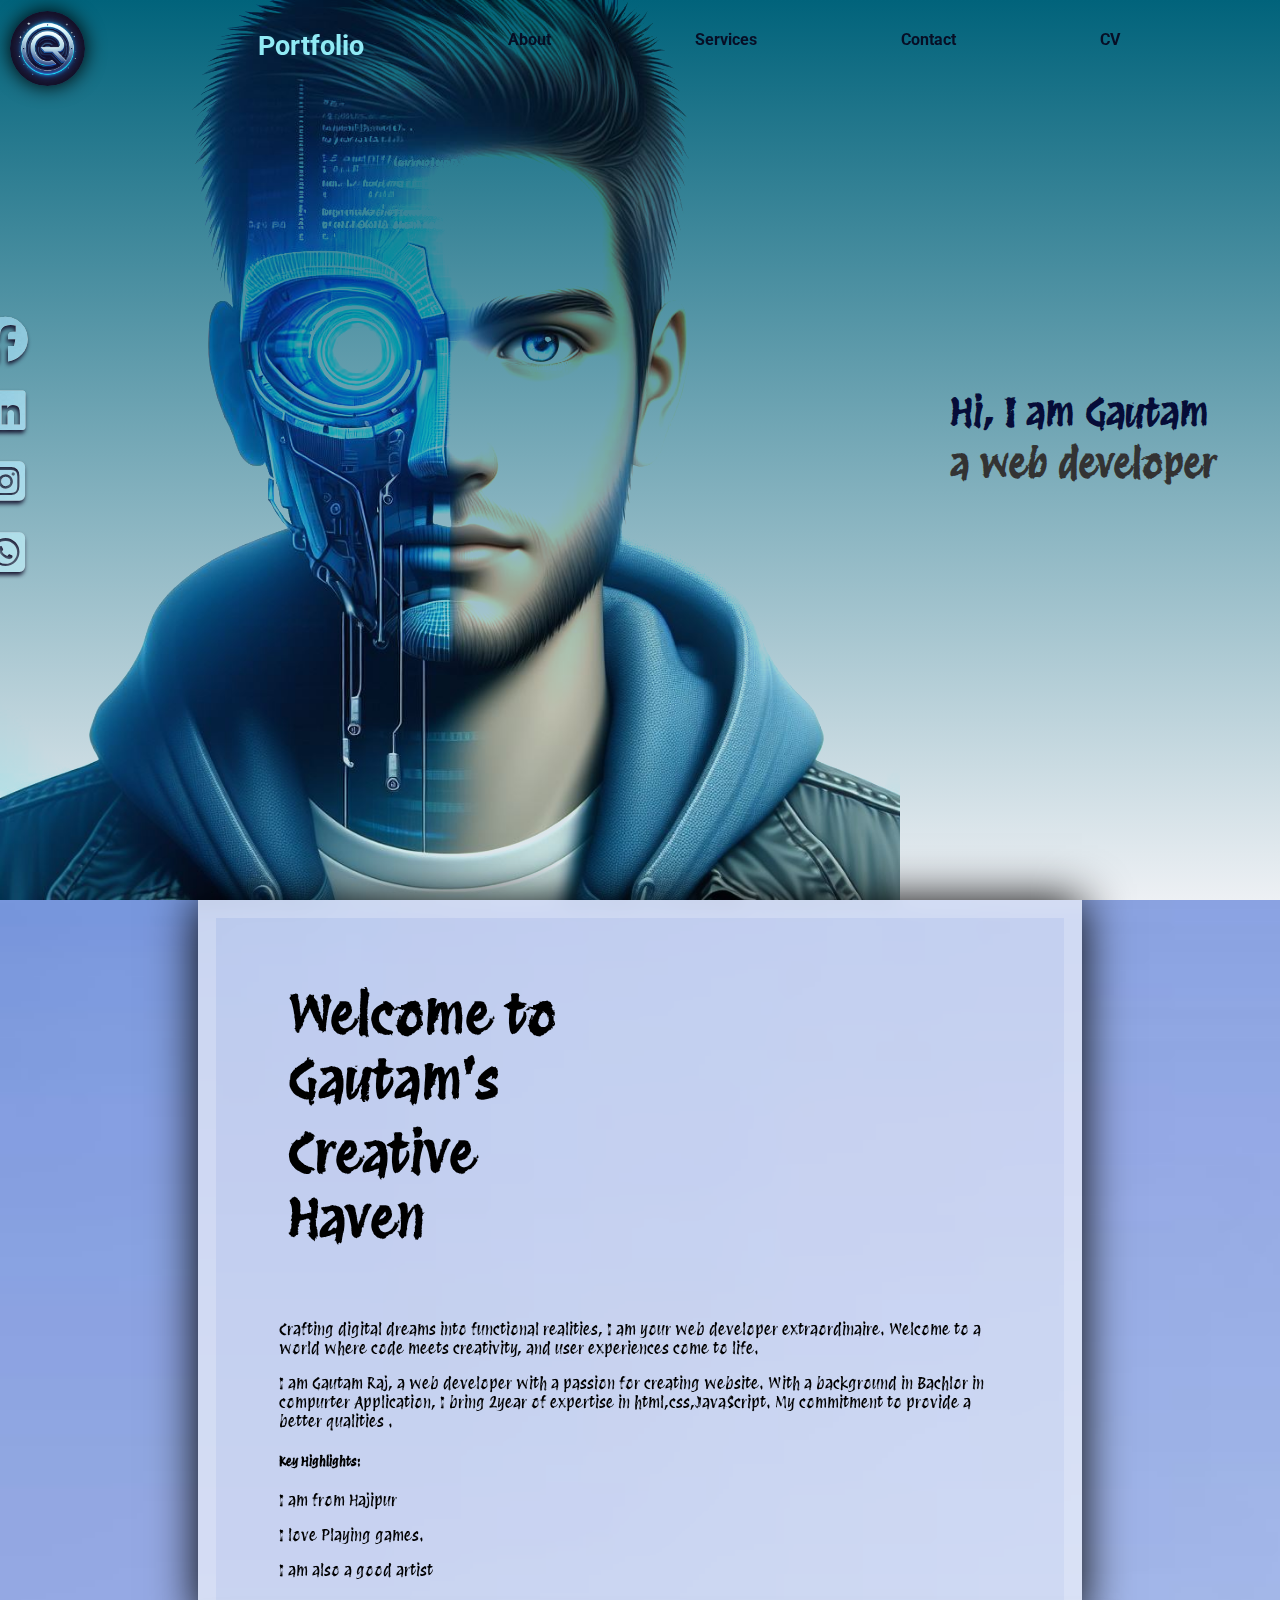
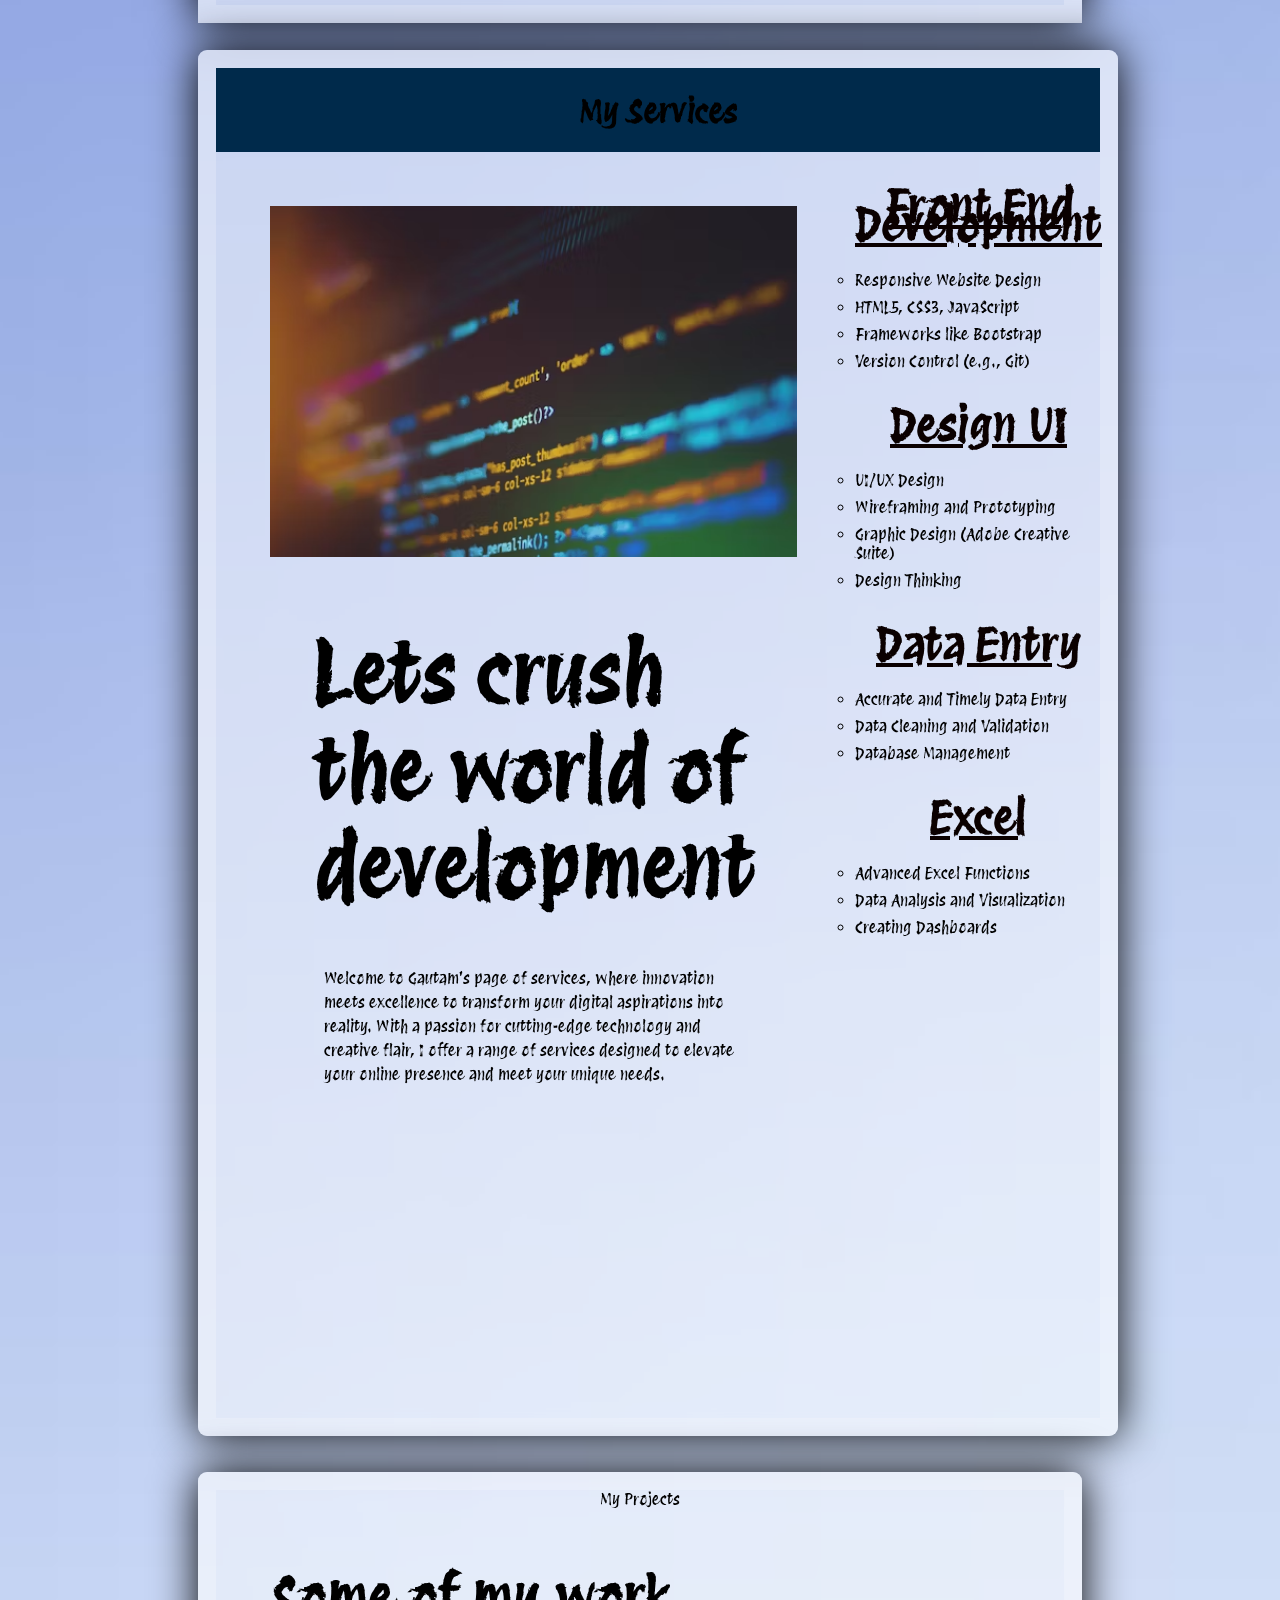
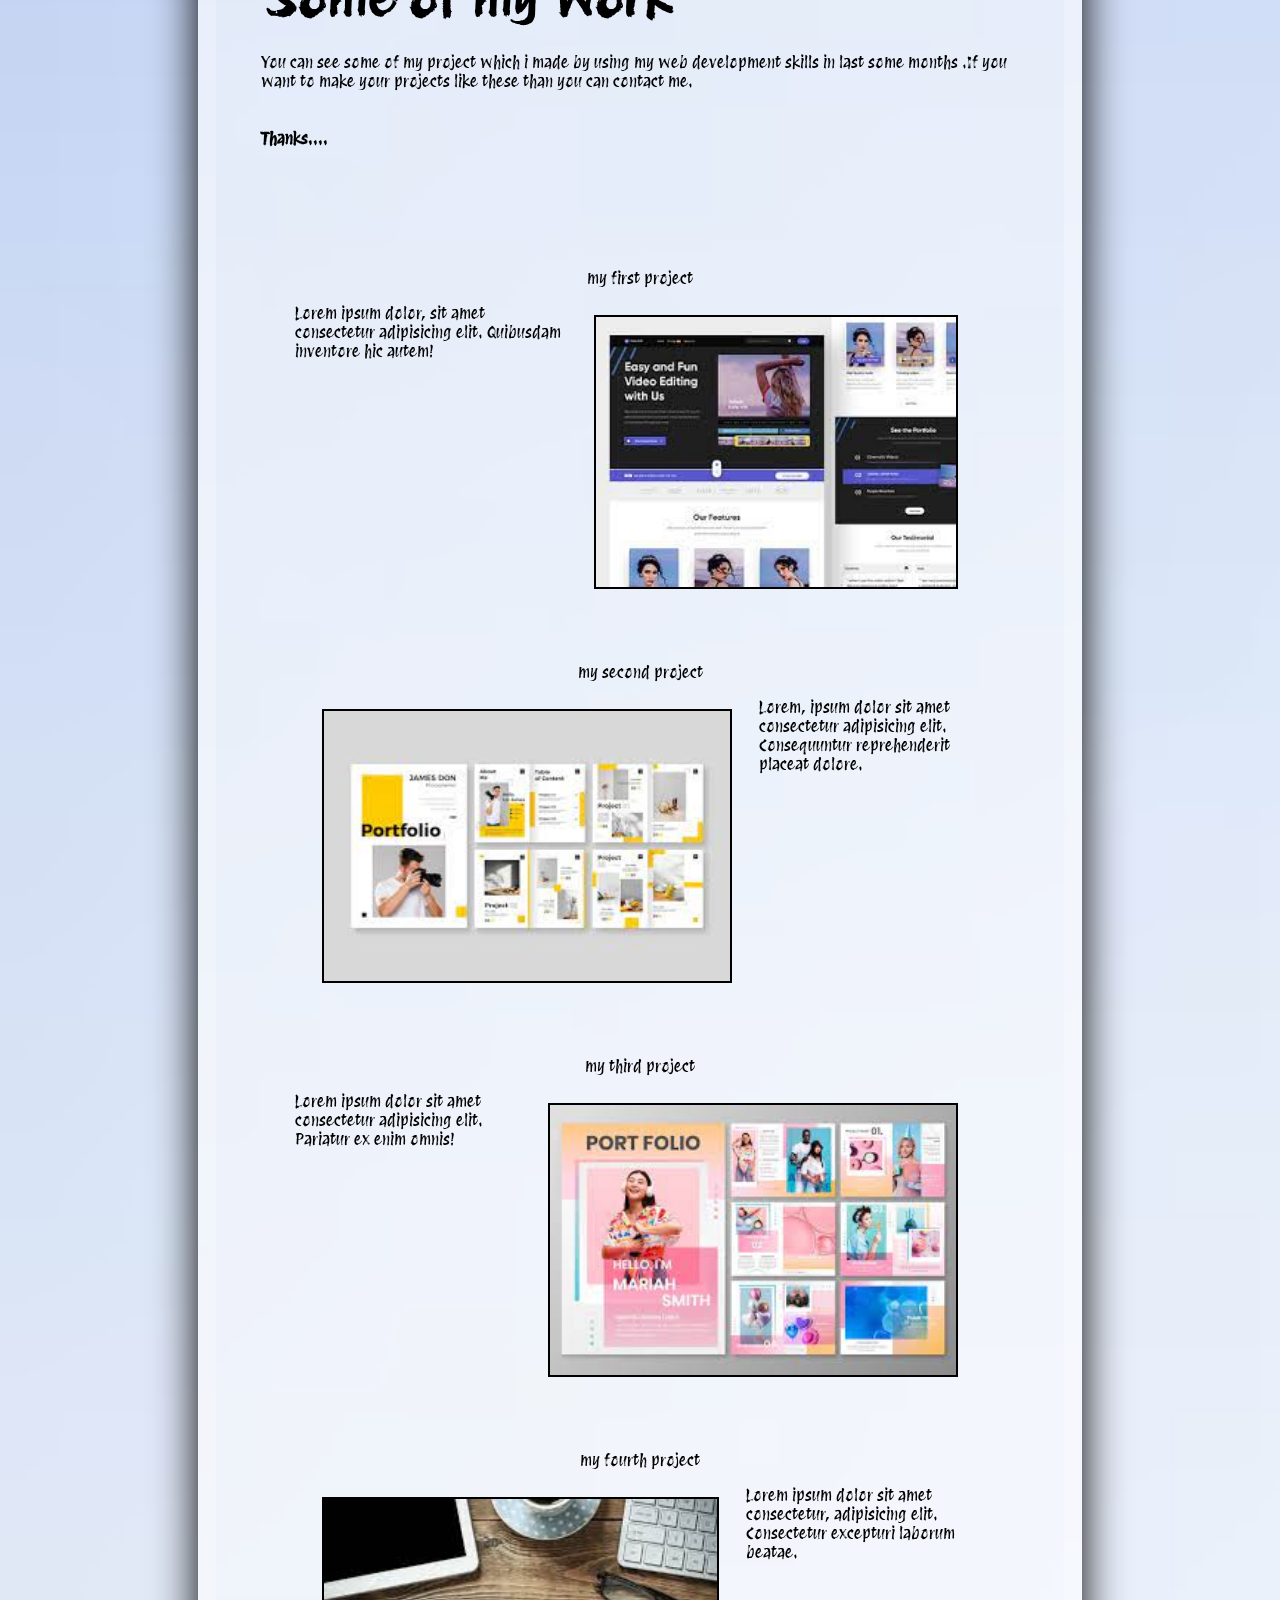
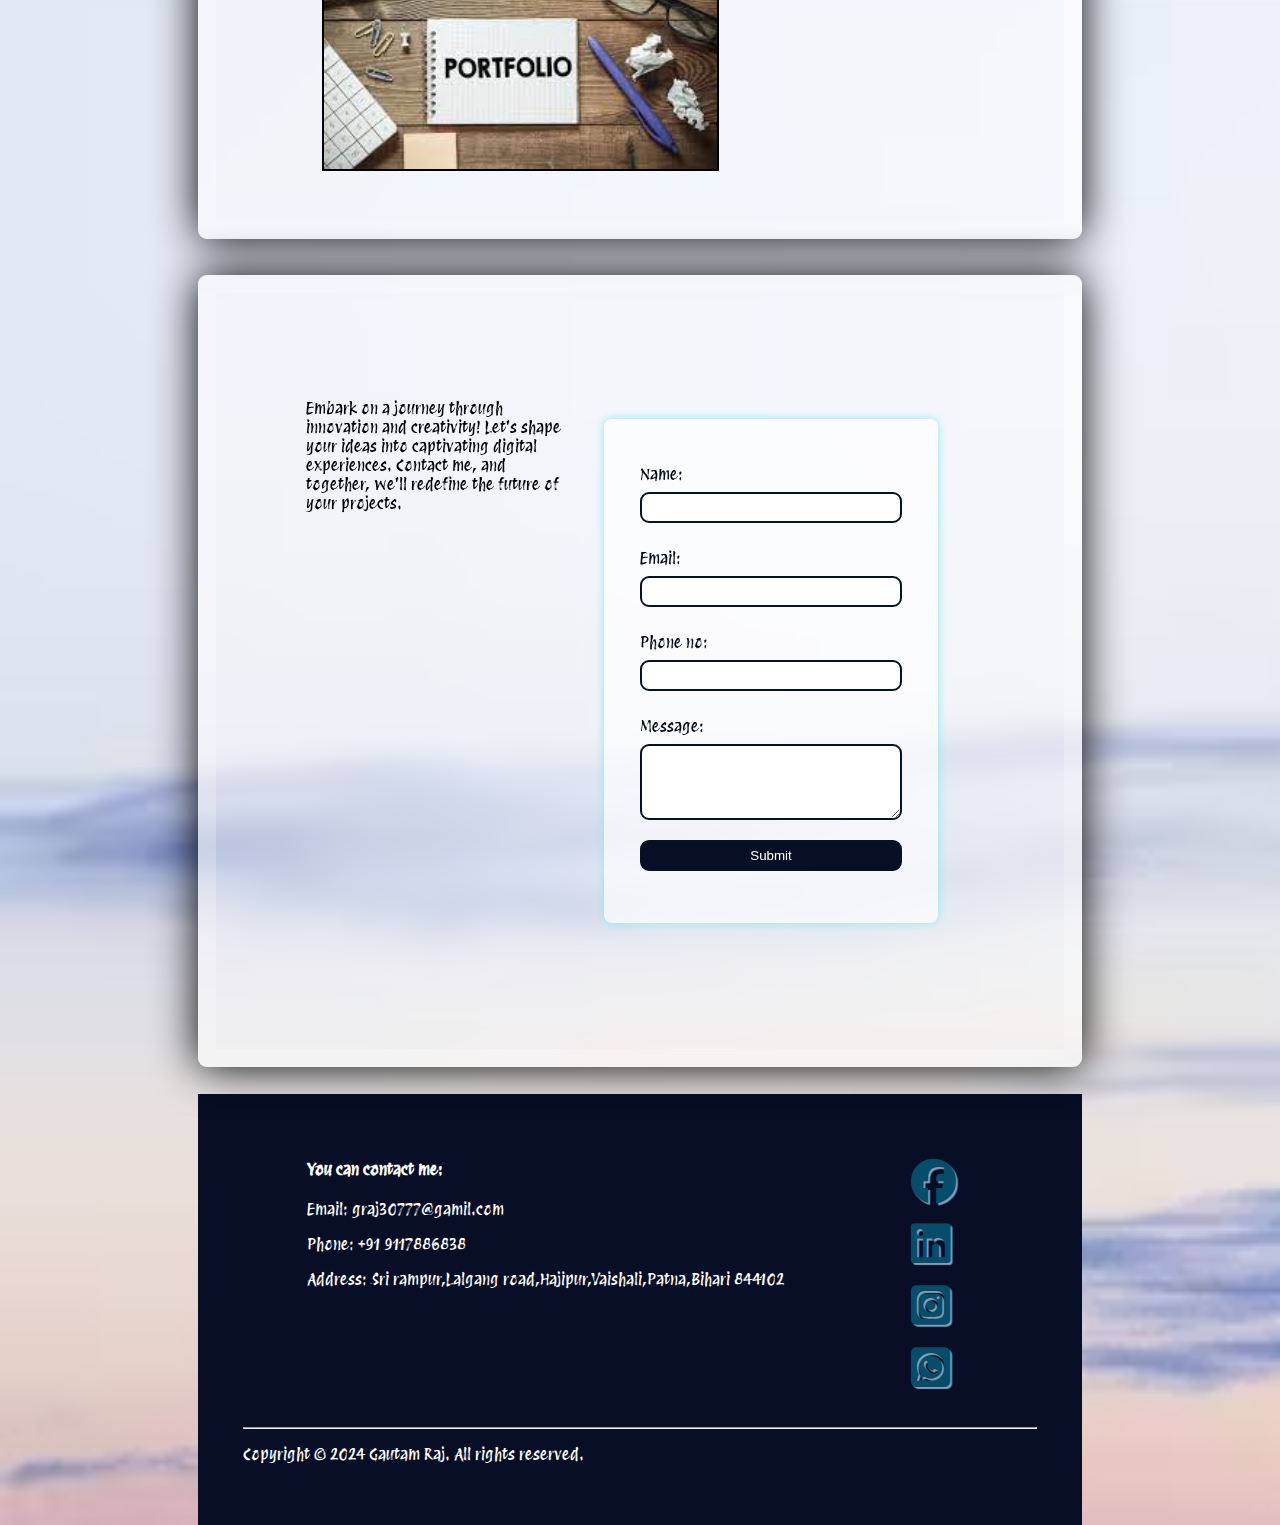
<file: index.html>
<!DOCTYPE html>
<html lang="en">
<head>
    <meta charset="UTF-8">
    <meta name="viewport" content="width=device-width, initial-scale=1.0">
    <title>Home Page</title>
    <link rel="stylesheet" href="style.css">       
    <link rel="stylesheet" href="https://cdnjs.cloudflare.com/ajax/libs/font-awesome/6.5.1/css/all.min.css">
    <style>
            @import url('https://fonts.googleapis.com/css2?family=Protest+Revolution&display=swap');
     
      .About-my-self {
          padding: 1vmin 7vmin;
          font-family: 'Protest Revolution', sans-serif;
          animation: blur ease-in-out infinite alternate 3s;
          backdrop-filter: blur(10px);
          background: #ffffff7d;
          border: 2vmin solid #ffffff38;
          box-shadow: 0 0 5vmin black;
        margin-top: 0vmin;
      }
      @keyframes blur {
        from{
         filter: blur(1px);
        }
        to{
            filter:blur(0.2px);
        }
        
      }
      .welcome_section{
        padding: 5vmin 0vmin;
        width: 40%;
      }
      .welcome_section h1,h3{
        font-size: 6vmin;
        margin: 1vmin;
        font-family: 'Protest Revolution', sans-serif;
      }
      .services{
          width: 100%;
          height: 150vh;
          margin: 3vmin 0;
          backdrop-filter: blur(10px);
          background: #ffffff7d;
          border: 2vmin solid #ffffff38;
          box-shadow: 0 0 5vmin black;
          border-radius: 1vmin;
      }
      .lowerbox{
        display: flex;
    }
      .service_discription{
        padding: 3vmin 12vmin;
        line-height: 1.5em;
      }
     
    .left_box h3{
        font-size: 9vmin;
        padding: 0 10vmin;
    }
      form {
        background-color: #ffffff57;
        padding: 20px;
        border-radius: 8px;
        box-shadow: 0 0 10px rgb(143 231 242);
        width: 50%;
        padding: 4vmin;
        margin: 4vmin;
        backdrop-filter: blur(14vmin);
    }
 
    label {
        display: block;
        margin-bottom: 8px;
        color: #010914;
    }
    input, textarea {
        width: 100%;
        padding: 6px;
        margin-bottom: 16px;
        box-sizing: border-box;
        border: 2px solid #061421;
        border-radius: 1vmin;
    }

    input[type="submit"] {
        background-color: #070e25;
        color: #fff;
        cursor: pointer;
    }

    input[type="submit"]:hover {
        background-color:#070e25;
    }
    .servicehead{
        color: #000;
        text-align: center;
        padding: 1px;
        background: #002a4b;
    }

    h2 {
        color: #333;
    }

    ul {
        list-style: none;
        padding: 0;
    }

    li {
        margin-bottom: 8px;
    }
    .secondbox{
        padding: 0 22vmin;
        background:url("photo-1552058456-adc0aabef0b4.avif");
        background-repeat: no-repeat;
        background-size: cover;
    }
    .service_explain h2{
        margin-top: 5vmin;
        color: #0a0000;
        font-size: 5vmin;
        text-decoration: underline;
    }
    .service_explain ul li{
        margin-bottom: 8px;
        list-style: circle;
    }
    .contact{
        display: flex;
        transition-timing-function: cubic-bezier(0.075, 0.82, 0.165, 1);
        padding: 10vmin;
        backdrop-filter: blur(10px);
        background: #ffffff7d;
        border: 2vmin solid #ffffff38;
        box-shadow: 0 0 5vmin black;
        border-radius: 1vmin;
    }
   .contact_discription{
    width: 50%;
   }
   .projectbox{
    margin: 4vmin 0;
   
    border-radius: 1vmin;
    backdrop-filter: blur(10px);
    background: #ffffff7d;
    border: 2vmin solid #ffffff38;
    box-shadow: 0 0 5vmin black;
   }
   .projectbox header{
    display: flex;
    justify-content: center;
   }
   .projectsfolder{
    height: 50vmin;
   
    margin: 0;
    list-style: none;
    padding: 0;
    display: flex;
    justify-content: space-around;
    align-items: center;
    flex-direction: column;
    min-height: 175vh;
   }
   .projectsfile{
 

    height: 40vmin;
    display: flex;
    align-items: center;
    justify-content: center;
    margin: 2vmin;
    flex-direction:column ;
   }
   .left_box img{
    height: 39vmin;
    margin: 6vmin;
   }
   .projecthead{
    padding: 5vmin;
    display: flex;

    justify-content: center;
    flex-direction: column;
   }
   .projecthead header{
    padding: 4vmin;
    margin-top: -5vmin;
    font-size: 4vmin;
    font-family: monospace;
   }
   .filedis img{
    height: 30vmin;
    border: 2px solid black;
    margin:3vmin;
   }
   .filedis img::before{
   
    content: "";
    position: absolute;
    min-width:7vmin;
    min-height: 7vmin;
    background-color: #a53d8e;
    border-radius: 50%;
   border:3px solid #af5d94;
    box-shadow: inset 0px 0cqb 15px rgba(1, 12, 58, 0.877);
   }
   .filedis img:hover{
     filter: blur(1px);
     
   }
   .filedis{
    display: flex;
    width: 85%;
  
   }
   .my_projects{
    min-height: 100vh;
   }
   .site-footer{
    background: #070e25;
    padding: 5vmin;
    margin-top: 3vmin;
   }
   .sidemenu{
    width: 0vmin;
    position: fixed;
    width: 10vmin;

    height: 35vmin;
   }
   .sidebox{
    width: 100%;
    height: 100%;
    margin: 0;
    align-items: center;
    display: flex;
    justify-content: center;
    flex-direction: column;
   }
   .sidelist{
    width: 100%;
    display: felx;
    display: flex;
    justify-content: center;
    padding: 1vmin;
    border-radius: 0px 18px 18px 0px;
    animation: slid 0.6s ease-in;
   animation-fill-mode: forwards;
   position: relative;
   right: 40px;
   
   }
   @keyframes slid {
    0%{
        position: relative;
        right: 40px;
    }
    100%{
        position: relative;
        right: 0;
    }
   }
.sidebox li:nth-child(1){
    animation-delay: 0.2s;
}
.sidebox li:nth-child(2){
    animation-delay: 0.4s;
}
.sidebox li:nth-child(3){
    animation-delay: 0.6s;
}
.sidebox li:nth-child(4){
    animation-delay: 0.8s;
}
.sidelist i{
    font-size: 5vmin;
    text-shadow: -1px 3px 4px #16132e;
    color: #bedfe9;
}
.sidelist i:hover{
    font-size: 9vmin;
}
footer{
    color: white;
}
.row{
    display: flex;
    justify-content: space-around;
}
.col-md-7{
    width: 7vmin;
}
.col-md{
    font-size: 5vmin;
    color: rgb(6 77 105);
    text-shadow: 2px 2px 1px #869cb6;
}
@media(max-width:360px){
    .navbar{
        padding:0 2vmin;
    }
  .logo img{
    height: 17vmin;
  }
  .nav-list{
    display: none;
  }
  .mainpro{
    height: 77vh;
  }
  .mainprofile{
    height: 65vmin;
    mix-blend-mode:unset;
    background-position: center;
    margin-top: -3vmin;
  }
  .welcome-section{
    display: flex;
    align-items: center;
    flex-direction: column;
    margin-top: -38vmin;
    z-index: 2;
    justify-content: center;
    width: 100vw;
    padding: 0;
  }
  .welcome-section h1,h2{
    line-height: 0;
    font-size: 7vmin;
  }
  .welcome-section p{
    font-size: 12px;
    margin-top: 19px;
  }
  .sidemenu{
    bottom: 45vmin;
    left: 45vmin;
    z-index: 2;
  }
  .sidebox{
    flex-direction: row;
  }
  .sidelist i{
    font-size: 6vmin;
  }
  .secondbox{
    font-size: 3vmin;
    padding: 0 4vmin;
  }
  .services{
    width: unset;
    height: unset;
  }
  .lowerbox{
    display: block;
  }
  .service_explain{
    display:flex;
    align-items: center;
    justify-content: center;
    flex-direction: column;
  }
  .service-ul{
    padding: 0 24vmin;
  }
  .projectsfolder{
    justify-content:unset;
    height: unset;
    min-height: unset;
  }
  .contact{
    flex-direction: column;
    padding: 4vmin;
  }
  .contact_discription{
    width: -webkit-fill-available;
  }
  form{
    width: -webkit-fill-available;
  }

}
    </style>
</head>
<body>
<nav class="navbar">
    <div class="mainnav">
        <div class="logo">
            <img src="_b884aab2-dbb7-4906-a24d-b6ef402b6741.jpg" alt="Logo">
        </div>
        <ul class="nav-list">
            <li><a href="index.html" id="portfolio">Portfolio</a></li>
            <li><a href="about.html">About</a></li>
            <li><a href="#services">Services</a></li>
            <li><a href="#contact">Contact</a></li>
            <li><a href="#cv">CV</a></li>
        </ul>
    </div>
</nav>
<div class="mainpro">
    <div class="sidemenu">
        <ul class="sidebox">
            <li class="sidelist"><i class="fa-brands fa-facebook"></i></li>
            <li class="sidelist"><i class="fa-brands fa-linkedin"></i></li>
            <li class="sidelist"><i class="fa-brands fa-square-instagram"></i></li>
            <li class="sidelist"><i class="fa-brands fa-square-whatsapp"></i></li>
        </ul>
    </div>
    <div class="mainprofile"></div>
    <section class="welcome-section">
        <h1>Hi, I am Gautam </h1>
        <h2>a web developer</h2>
        <div class="container">
            <p class="typed"> coding is my passion and i love my passion.</p>
          </div>
    </section>
</div>
<div class="secondbox">
    <section class="About-my-self">
        <header class="welcome_section">
            <h1>Welcome to Gautam's</h1>
            <h3>Creative Haven</h3>
        </header>
        <p>Crafting digital dreams into functional realities, I am your web developer extraordinaire. Welcome to a world where code meets creativity, and user experiences come to life.</p>

        <P> I am Gautam Raj, a web developer with a passion for creating website. With a background in Bachlor in compurter Application, I bring 2year of expertise in html,css,JavaScript. My commitment to provide a better qualities .
            <h5>
                Key Highlights:
            </h5>
            <p>I am from Hajipur</p>
            <p>I love Playing games.</p>
            <p>I am also a good artist</p>
             </P>
    
    </section>
    
    <section class="services" id="services">
         <header class="servicehead">
                <h1>My Services</h1>
         </header>
          <div class="lowerbox">
            <div class="left_box">  
                <img src="frontend pnf.avif" alt="frontend"> 
                <h3>Lets crush the world of development</h3>
                <div class="service_discription">
                    <p>Welcome to Gautam's page of services, where innovation meets excellence to transform your digital aspirations into reality. With a passion for cutting-edge technology and creative flair, I offer a range of services designed to elevate your online presence and meet your unique needs.</p>
                </div>
            </div>
            <div class="service_explain">
                <section>
                    <h2>Front End Development</h2>
                    <ul class="services.ul">
                        <li>Responsive Website Design</li>
                        <li>HTML5, CSS3, JavaScript</li>
                     <li>Frameworks like Bootstrap</li>
                        <li>Version Control (e.g., Git)</li>
                    </ul>
                </section>
            
                <section>
                    <h2>Design UI</h2>
                    <ul class="services.ul">
                        <li>UI/UX Design</li>
                        <li>Wireframing and Prototyping</li>
                        <li>Graphic Design (Adobe Creative Suite)</li>
                        <li>Design Thinking</li>
                    </ul>
                </section>
            
                <section>
                    <h2>Data Entry</h2>
                    <ul class="services.ul">
                        <li>Accurate and Timely Data Entry</li>
                        <li>Data Cleaning and Validation</li>
                        <li>Database Management</li>
                    </ul>
                </section>
            
                <section>
                    <h2>Excel</h2>
                    <ul class="services.ul">
                        <li>Advanced Excel Functions</li>
                        <li>Data Analysis and Visualization</li>
                        <li>Creating Dashboards</li>
                    </ul>
                </section>
            </div>
          </div>
    </section>
    <section class="my_projects" >
        <div class="projectbox">
            <header>My Projects</header>
            <div class="projecthead">
                 <h3>Some of my work</h3>
                 <p>You can see some of my project which i made by using my web development skills in last some months
                    .If you want to make your projects like these than you can contact me. <h4>Thanks....</h4>
                </p>
            </div>
            <ul class="projectsfolder">
                <li class="projectsfile">
                    <head class="filehead">my first project</head>
                    <section class="filedis">
                        <p>Lorem ipsum dolor, sit amet consectetur adipisicing elit. Quibusdam inventore hic autem!</p>
                     <img src="download (1).jpg" alt="">
                    </section>
                </li>
                <li class="projectsfile">
                    <head class="filehead">my second project</head>
                    <section class="filedis">
                     <img src="download.jpg" alt="">
                     <p>Lorem, ipsum dolor sit amet consectetur adipisicing elit. Consequuntur reprehenderit placeat dolore.</p>
                    </section>
                </li>
                <li class="projectsfile">
                    <head class="filehead">my third project</head>
                    <section class="filedis">
                        <p>Lorem ipsum dolor sit amet consectetur adipisicing elit. Pariatur ex enim omnis!</p>
                     <img src="filealkdsf.jpg" alt="">
                    </section>
                </li>
                <li class="projectsfile">
                    <head class="filehead">my fourth project</head>
                    <section class="filedis">
                     <img src="rqwe.jpg" alt="">
                     <p>Lorem ipsum dolor sit amet consectetur, adipisicing elit. Consectetur excepturi laborum beatae.</p>
                    </section>
                </li>
             
            </ul>
        </div>                   
    </section>
    <section class="contact" id="contact">
        <div class="contact_discription">
            <p>Embark on a journey through innovation and creativity! Let's shape your ideas into captivating digital experiences. Contact me, and together, we'll redefine the future of your projects.</p>
        </div>
        <form  method="post" action="" name="contact-form">
            <label for="name">Name:</label>
            <input type="text" id="name" name="Your-name" >
    
            <label for="email">Email:</label>
            <input type="email" id="email" name="Your-email" >

            <label for="email">Phone no:</label>
            <input type="number" id="phone" name="Your-phone no." >

            <label for="message">Message:</label>
            <textarea id="message" name="Your-message" rows="4" ></textarea>
    
            <input type="submit" value="Submit">
        </form>
    </section>
    <footer class="site-footer">
        <div >
            <div class="row">
                <div class="col-md-6">
                    <h4>You can contact me:</h4>
                    <p>Email: graj30777@gamil.com</p>
                    <p>Phone: +91 9117886838</p>
                    <p>Address: Sri rampur,Lalgang road,Hajipur,Vaishali,Patna,Bihari 844102</p>
                </div>
                <ul class="col-md-7">
                    <li class="col-md"><i class="fa-brands fa-facebook"></i></li>
                    <li class="col-md"><i class="fa-brands fa-linkedin"></i></li>
                    <li class="col-md"><i class="fa-brands fa-square-instagram"></i></li>
                    <li class="col-md"><i class="fa-brands fa-square-whatsapp"></i></li>
                </ul>
            </div>
            <div class="last">
                <div class="col-md-12">
                    <hr>
                    <p class="text-center">Copyright &copy; 2024 Gautam Raj. All rights reserved.</p>
                </div>
            </div>
        </div>
    </footer>
   
</div>
<script href="scripts.js">
const scriptURL='https://script.google.com/macros/s/AKfycbwGsMgCyujhkreMljWEnn6PfekmC8J-kahhzDL4okvm0-wmuHWso1WAccheWFTqphHj/exec'

const form = document.forms['contact-form']

form.addEventListener('submit', e=>{
    e.preventDefault()
    fetch(scriptURL, { method: 'POST',body: new FormData(form)})
    .then(response => alert("Thanks you! Your form is submitted successfully."))
    .then(()=>{ window.location.reload();})
    .catch(error => console.error('Error!', error.message))
})
</script>

</body>
</html>
</file>
<file: style.css>
@import url('https://fonts.googleapis.com/css2?family=Roboto&display=swap');
  @import url('https://fonts.googleapis.com/css2?family=Protest+Revolution&family=Roboto&display=swap');
  @import url('https://fonts.googleapis.com/css2?family=Protest+Revolution&display=swap');

body {
   padding: 0;
   margin: 0;
   font-family: 'Protest Revolution', sans-serif;
}

.login-container {
    
    border-radius: 8px;
    box-shadow: 0 0 10px rgba(0, 0, 0, 0.1);
    padding: 20px;
    width: 300px;
    background-color: #070e25;
}

.login-form {
    display: flex;
    flex-direction: column;
}

h2 {
    text-align: center;
    color: #333;
}

label {
    margin-top: 10px;
    color: #555;
}

input {
    padding: 8px;
    margin-bottom: 15px;
    border: 1px solid #ccc;
    border-radius: 4px;
    width: 95%;
}

button {
    background-color: #007bff;
    color: #fff;
    padding: 10px;
    border: none;
    border-radius: 4px;
    cursor: pointer;
}

button:hover {
    background-color: #0056b3;
}

.register-link {
    margin-top: 15px;
    text-align: center;
}

a {
    color: #007bff;
    text-decoration: none;

}

a:hover {
    text-decoration: underline;
}
/* Add this style for the eye icon */
.eye-icon {
    position: absolute;
    top: 39%;
    right: 10px;
    transform: translateY(-50%);
    cursor: pointer;
    background: url('eye-icon.png') no-repeat center;
    background-size: cover;
    width: 20px;
    height: 20px;
    
}

.password-container {
    position: relative;
}
/* registraion form css are form here */
.registration-container {
    background-color: #fff;
    border-radius: 8px;
    padding: 20px;
    width: 80vmin;
    /* height: 56vmin; */
    display: flex;
    /* align-items: center; */
    /* justify-content: center; */
    box-shadow: 0 0 9px white;
}

.registration-form {
    display: flex;
    flex-direction: column;
}

h2 {
    text-align: center;
    color: #333;
}

label {
    margin-top: 10px;
    color: #555;
}

input {
    padding: 8px;
    margin-bottom: 15px;
    border: 1px solid #ccc;
    border-radius: 4px;
}

button {
    background-color: #007bff;
    color: #fff;
    padding: 10px;
    border: none;
    border-radius: 4px;
    cursor: pointer;
}

button:hover {
    background-color: #0056b3;
}
/* css for the index page are from here */
.navbar {
    padding: 10px;
    display: flex;
    justify-content: space-between;
    align-items: center;
    width: 98vw;
    height: 5rem;
    position: fixed;
    z-index: 1;
    font-family: 'Roboto', sans-serif;
}
.mainnav{
    display: flex;
    width: 100%;
    justify-content: space-between;
    align-items: center;
    font-family: 'Roboto', sans-serif;
}
.logo img {
   
    height: 75px;
    border-radius: 50%;
    box-shadow: 0 0 20px black;
}

.nav-list {
    list-style: none;
    display: flex;
}

.nav-list li {
    margin-right: 16vmin;
    
}
#portfolio{
    color: #91eaf4;
    font-size: 3vmin;
}
#portfolio:hover{
    color: #070e25;
    text-shadow: 0 0 8px rgb(194, 214, 238);
    transition: all ease-in 0.2s;
}
.nav-list a {
    font-family: 'Roboto', sans-serif;
    text-decoration: none;
    color: #070e25;
    font-weight: bold;
    font-size: 16px;
}
.nav-list a:hover{
    color: #91eaf4;
    text-shadow: 0 0 8px rgb(1, 16, 34);
    transition: all ease-in 0.2s;
}
.mainpro{
    background: linear-gradient(rgb(1 99 123), rgb(237 240 244));
    height: 100vh;
    display: flex;
    align-items: center;
    flex-wrap: wrap;
    
}
.mainprofile{
    background-image: url(_a0d7b01e-a5fc-4148-aefe-ebe0e5259693.jpg);
    height: 100vmin;
    width: 100vmin;
    background-size: cover;
   
    mix-blend-mode: darken;
    z-index: 0;

}
.welcome-section {
    padding: 50px;
}

.welcome-section h1 ,h2{
  font-size: 39px;
  color: #000330f2;
  line-height: 2vmin;
  font-family: 'Protest Revolution', sans-serif;
}

.welcome-section p {
    color: #000330f2;
    font-size: 18px;
    margin-top: 10px;
}

.welcome-section img {
    margin-top: 20px;
    max-width: 100%;
}
/* ... (previous styles) */

.auth-buttons {
    display: flex;
}

.login-btn {
    padding: 7px 15px;
    margin-right: 15px;
    background-color: #041f3b;
    color: #b1babd;
    border: 3px solid black;
    border-radius: 7px;
    cursor: pointer;
    box-shadow: inset 0px 0px 5px #a7bacb;
    transition: all 0.3s ease-in;
}

.login-btn:hover,
.register-btn:hover {
    background-color: #000408;
    box-shadow: inset 0px 0px 5px #a7bacb, 0px 0px 14px white;
}   
.container{
    display: inline-block;
    font-family: "arial";
    font-size: 24px;
    margin: -4vmin 0;
   
  }
  
  .typed {
    overflow: hidden;
    white-space: nowrap;
    width: 0;
    animation: typing;
    animation-duration: 2s;
    animation-timing-function: steps(30, end);
    animation-fill-mode: forwards;
    animation-delay: 1s;
  }
  
  @keyframes typing {
    from { width: 0 }
    to { width: 100% }
  }
  @keyframes blinking {
    0% {border-right-color: transparent}
    50% {border-right-color: black}
    100% {border-right-color: transparent}
  }  


/* ... (previous styles) */
/* ...css of about page from here */
</file>
